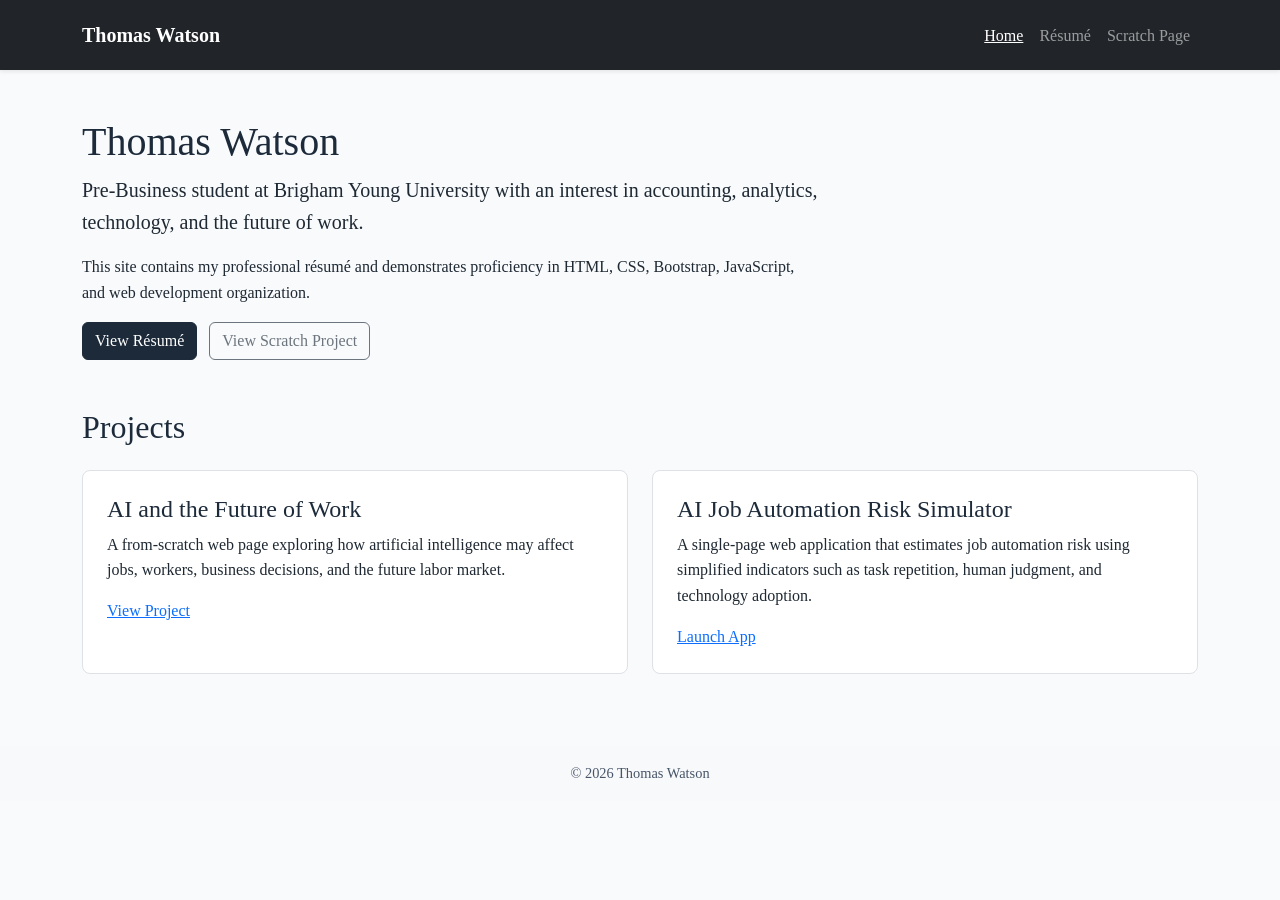
<file: index.html>
<!DOCTYPE html>
<html lang="en">
<head>
    <meta charset="UTF-8">
    <title>Thomas Watson | Portfolio</title>
    <meta name="viewport" content="width=device-width, initial-scale=1">

    <!-- Bootstrap CSS -->
    <link href="https://cdn.jsdelivr.net/npm/bootstrap@5.3.2/dist/css/bootstrap.min.css" rel="stylesheet">

    <!-- Custom CSS -->
    <link rel="stylesheet" href="css/main.css">
</head>
<body>

<!-- Navigation Bar -->
<nav class="navbar navbar-expand-lg navbar-dark bg-dark">
    <div class="container">
        <a class="navbar-brand" href="index.html">Thomas Watson</a>
        <button class="navbar-toggler" type="button" data-bs-toggle="collapse" data-bs-target="#navMenu">
            <span class="navbar-toggler-icon"></span>
        </button>

        <div class="collapse navbar-collapse" id="navMenu">
            <ul class="navbar-nav ms-auto">
                <li class="nav-item"><a class="nav-link active" href="index.html">Home</a></li>
                <li class="nav-item"><a class="nav-link" href="resume.html">Résumé</a></li>
                <li class="nav-item"><a class="nav-link" href="scratch.html">Scratch Page</a></li>
            </ul>
        </div>
    </div>
</nav>

<!-- Hero Section -->
<div class="container my-5">
    <div class="row align-items-center">
        <div class="col-md-8">
            <h1>Thomas Watson</h1>
            <p class="lead">
                Pre-Business student at Brigham Young University with an interest in accounting,
                analytics, technology, and the future of work.
            </p>
            <p>
                This site contains my professional résumé and demonstrates proficiency in HTML,
                CSS, Bootstrap, JavaScript, and web development organization.
            </p>

            <a href="resume.html" class="btn btn-primary me-2">View Résumé</a>
            <a href="scratch.html" class="btn btn-outline-secondary">View Scratch Project</a>
        </div>
    </div>
</div>

<!-- Project Overview -->
<div class="container my-5">
    <h2 class="mb-4">Projects</h2>

    <div class="row">
        <div class="col-md-6 mb-4">
            <div class="p-4 border h-100 project-card">
                <h4>AI and the Future of Work</h4>
                <p>
                    A from-scratch web page exploring how artificial intelligence may affect jobs,
                    workers, business decisions, and the future labor market.
                </p>
                <a href="scratch.html">View Project</a>
            </div>
        </div>

        <div class="col-md-6 mb-4">
            <div class="p-4 border h-100 project-card">
                <h4>AI Job Automation Risk Simulator</h4>
                <p>
                    A single-page web application that estimates job automation risk using simplified
                    indicators such as task repetition, human judgment, and technology adoption.
                </p>
                <a href="app/aibubbleapp.html">Launch App</a>
            </div>
        </div>
    </div>
</div>

<!-- Footer -->
<footer class="bg-light text-center py-3">
    <p class="mb-0">© 2026 Thomas Watson</p>
</footer>

<!-- Bootstrap JS -->
<script src="https://cdn.jsdelivr.net/npm/bootstrap@5.3.2/dist/js/bootstrap.bundle.min.js"></script>

</body>
</html>
</file>
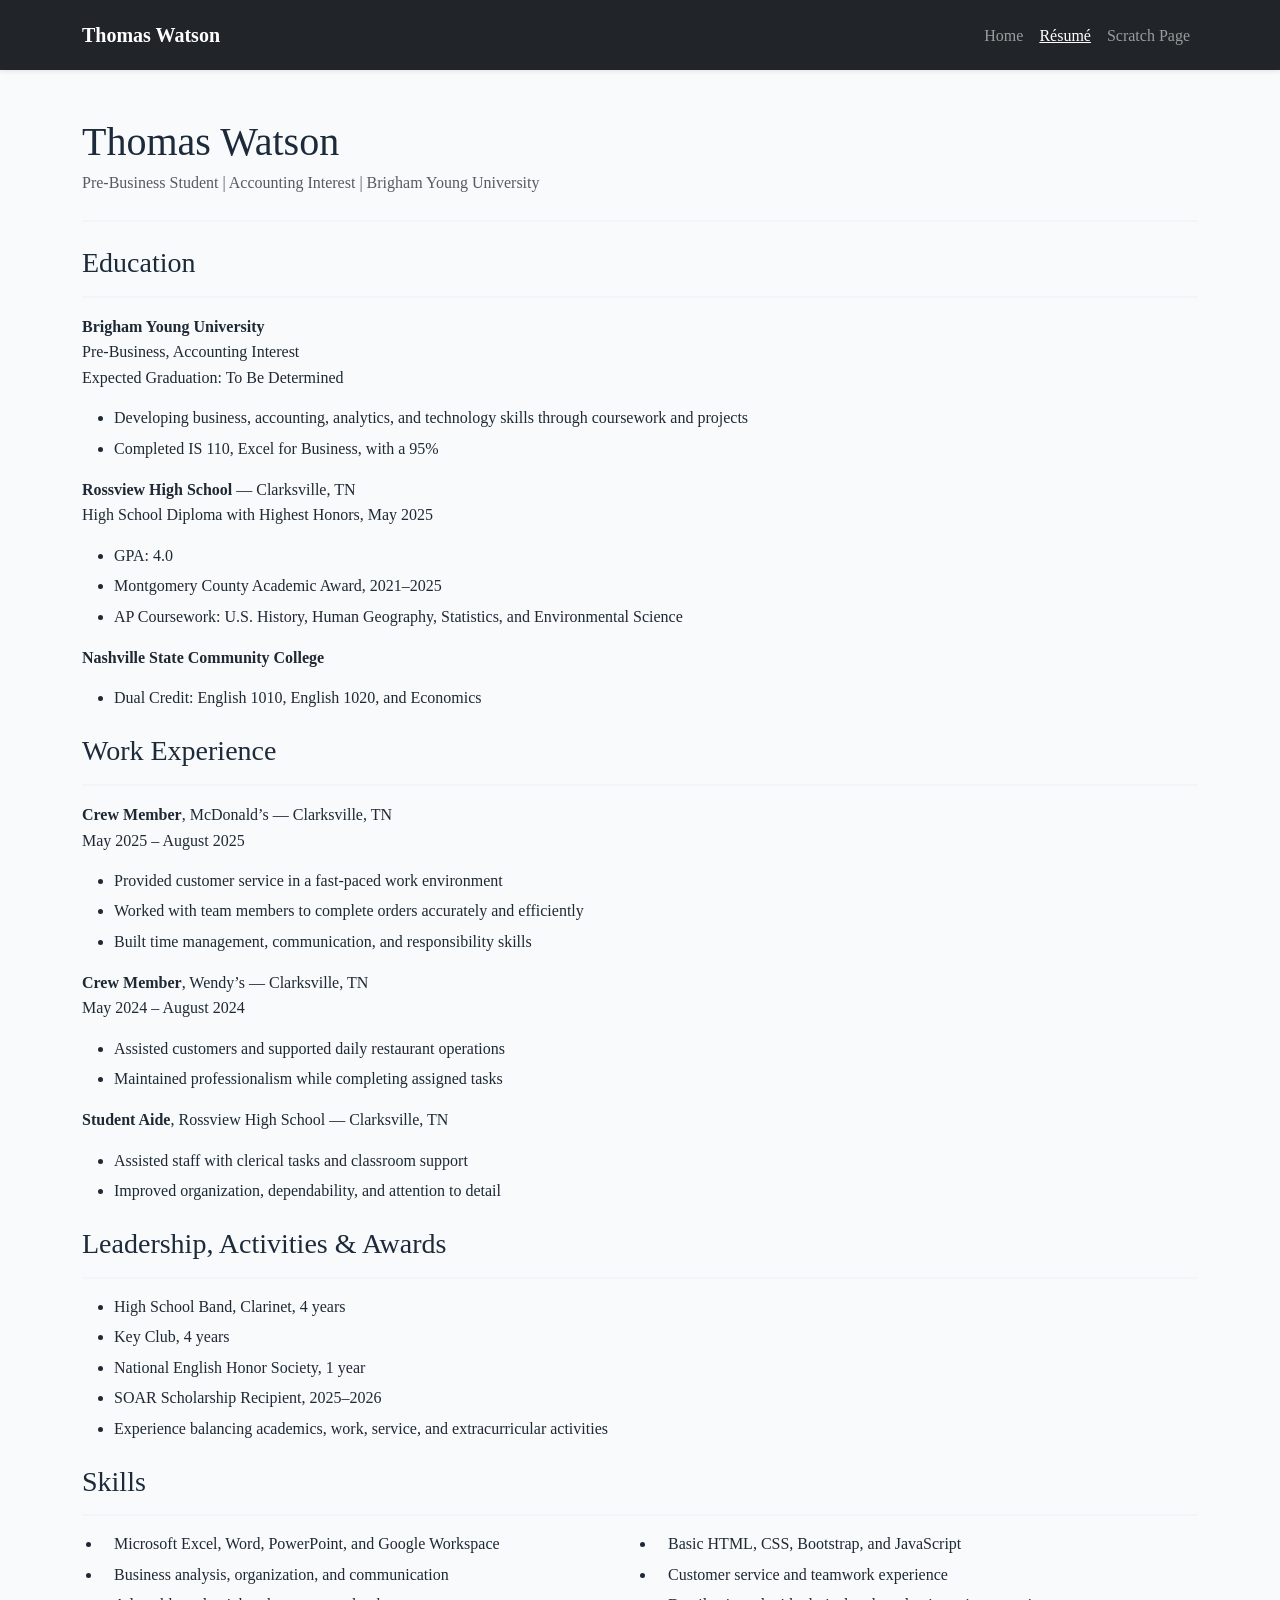
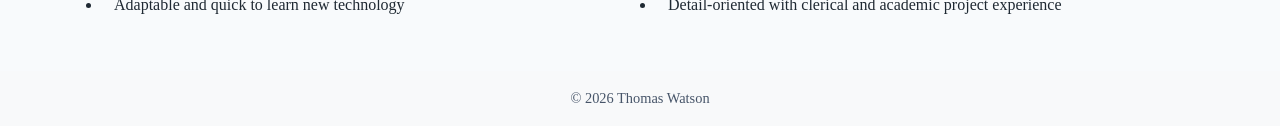
<file: resume.html>
<!DOCTYPE html>
<html lang="en">
<head>
    <meta charset="UTF-8">
    <title>Thomas Watson | Résumé</title>
    <meta name="viewport" content="width=device-width, initial-scale=1">

    <!-- Bootstrap CSS -->
    <link href="https://cdn.jsdelivr.net/npm/bootstrap@5.3.2/dist/css/bootstrap.min.css" rel="stylesheet">

    <!-- Custom CSS -->
    <link rel="stylesheet" href="css/main.css">
</head>
<body>

<!-- Navigation Bar -->
<nav class="navbar navbar-expand-lg navbar-dark bg-dark">
    <div class="container">
        <a class="navbar-brand" href="index.html">Thomas Watson</a>
        <button class="navbar-toggler" type="button" data-bs-toggle="collapse" data-bs-target="#navMenu">
            <span class="navbar-toggler-icon"></span>
        </button>

        <div class="collapse navbar-collapse" id="navMenu">
            <ul class="navbar-nav ms-auto">
                <li class="nav-item"><a class="nav-link" href="index.html">Home</a></li>
                <li class="nav-item"><a class="nav-link active" href="resume.html">Résumé</a></li>
                <li class="nav-item"><a class="nav-link" href="scratch.html">Scratch Page</a></li>
            </ul>
        </div>
    </div>
</nav>

<div class="container my-5">
    <h1 class="mb-1">Thomas Watson</h1>
    <p class="text-muted">Pre-Business Student | Accounting Interest | Brigham Young University</p>

    <hr class="my-4">

    <!-- Education -->
    <section class="mb-4">
        <h3>Education</h3>
        <hr>

        <p>
            <strong>Brigham Young University</strong><br>
            Pre-Business, Accounting Interest<br>
            Expected Graduation: To Be Determined
        </p>
        <ul>
            <li>Developing business, accounting, analytics, and technology skills through coursework and projects</li>
            <li>Completed IS 110, Excel for Business, with a 95%</li>
        </ul>

        <p>
            <strong>Rossview High School</strong> — Clarksville, TN<br>
            High School Diploma with Highest Honors, May 2025
        </p>
        <ul>
            <li>GPA: 4.0</li>
            <li>Montgomery County Academic Award, 2021–2025</li>
            <li>AP Coursework: U.S. History, Human Geography, Statistics, and Environmental Science</li>
        </ul>

        <p>
            <strong>Nashville State Community College</strong>
        </p>
        <ul>
            <li>Dual Credit: English 1010, English 1020, and Economics</li>
        </ul>
    </section>

    <!-- Work Experience -->
    <section class="mb-4">
        <h3>Work Experience</h3>
        <hr>

        <p>
            <strong>Crew Member</strong>, McDonald’s — Clarksville, TN<br>
            May 2025 – August 2025
        </p>
        <ul>
            <li>Provided customer service in a fast-paced work environment</li>
            <li>Worked with team members to complete orders accurately and efficiently</li>
            <li>Built time management, communication, and responsibility skills</li>
        </ul>

        <p>
            <strong>Crew Member</strong>, Wendy’s — Clarksville, TN<br>
            May 2024 – August 2024
        </p>
        <ul>
            <li>Assisted customers and supported daily restaurant operations</li>
            <li>Maintained professionalism while completing assigned tasks</li>
        </ul>

        <p>
            <strong>Student Aide</strong>, Rossview High School — Clarksville, TN
        </p>
        <ul>
            <li>Assisted staff with clerical tasks and classroom support</li>
            <li>Improved organization, dependability, and attention to detail</li>
        </ul>
    </section>

    <!-- Leadership, Activities, and Awards -->
    <section class="mb-4">
        <h3>Leadership, Activities & Awards</h3>
        <hr>

        <ul>
            <li>High School Band, Clarinet, 4 years</li>
            <li>Key Club, 4 years</li>
            <li>National English Honor Society, 1 year</li>
            <li>SOAR Scholarship Recipient, 2025–2026</li>
            <li>Experience balancing academics, work, service, and extracurricular activities</li>
        </ul>
    </section>

    <!-- Skills -->
    <section class="mb-4">
        <h3>Skills</h3>
        <hr>

        <ul class="row">
            <li class="col-md-6">Microsoft Excel, Word, PowerPoint, and Google Workspace</li>
            <li class="col-md-6">Basic HTML, CSS, Bootstrap, and JavaScript</li>
            <li class="col-md-6">Business analysis, organization, and communication</li>
            <li class="col-md-6">Customer service and teamwork experience</li>
            <li class="col-md-6">Adaptable and quick to learn new technology</li>
            <li class="col-md-6">Detail-oriented with clerical and academic project experience</li>
        </ul>
    </section>
</div>

<footer class="bg-light text-center py-3">
    <p class="mb-0">© 2026 Thomas Watson</p>
</footer>

<!-- Bootstrap JS -->
<script src="https://cdn.jsdelivr.net/npm/bootstrap@5.3.2/dist/js/bootstrap.bundle.min.js"></script>

</body>
</html>
</file>
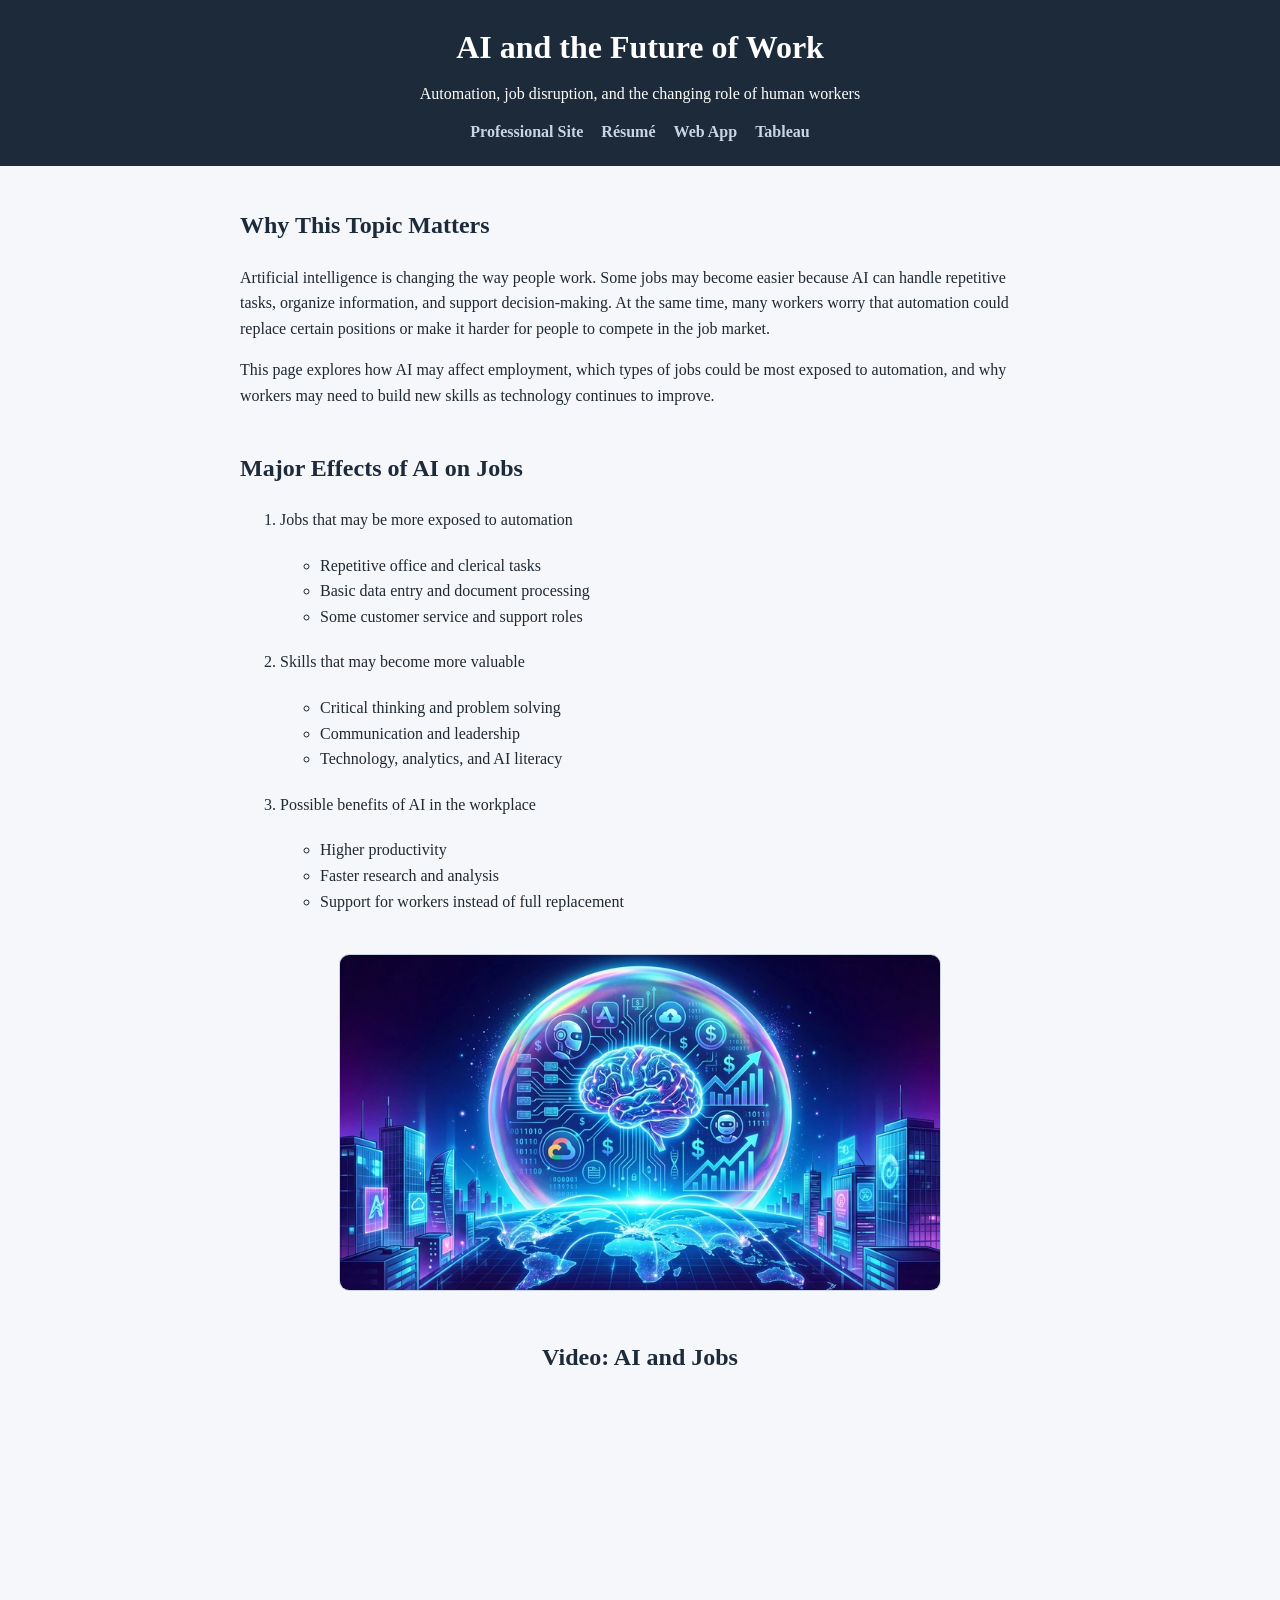
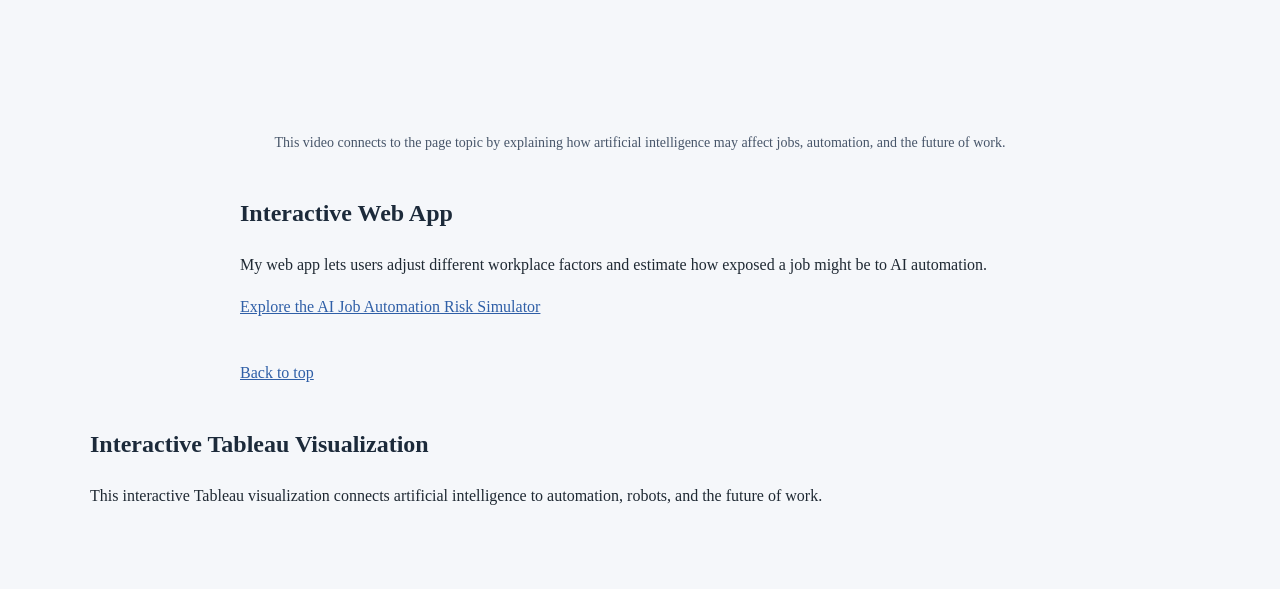
<file: scratch.html>
<!DOCTYPE html>
<html lang="en">

<head>
    <meta charset="UTF-8">
    <title>AI and the Future of Work</title>
    <meta name="viewport" content="width=device-width, initial-scale=1.0">

    <link rel="stylesheet" href="css/scratch.css">
</head>

<body>

    <!-- Header -->
    <div class="header">
        <h1 id="top">AI and the Future of Work</h1>
        <p>Automation, job disruption, and the changing role of human workers</p>

        <div class="header-links">
            <a href="index.html">Professional Site</a>
            <a href="resume.html">Résumé</a>
            <a href="app/aibubbleapp.html">Web App</a>
            <a href="#tableau">Tableau</a>
        </div>
    </div>

    <!-- Introduction -->
    <div class="intro">
        <h2>Why This Topic Matters</h2>
        <p>
            Artificial intelligence is changing the way people work. Some jobs may become easier
            because AI can handle repetitive tasks, organize information, and support decision-making.
            At the same time, many workers worry that automation could replace certain positions or
            make it harder for people to compete in the job market.
        </p>

        <p>
            This page explores how AI may affect employment, which types of jobs could be most exposed
            to automation, and why workers may need to build new skills as technology continues to improve.
        </p>
    </div>

    <!-- Nested List -->
    <div class="content-block">
        <h2>Major Effects of AI on Jobs</h2>

        <ol>
            <li>Jobs that may be more exposed to automation
                <ul>
                    <li>Repetitive office and clerical tasks</li>
                    <li>Basic data entry and document processing</li>
                    <li>Some customer service and support roles</li>
                </ul>
            </li>

            <li>Skills that may become more valuable
                <ul>
                    <li>Critical thinking and problem solving</li>
                    <li>Communication and leadership</li>
                    <li>Technology, analytics, and AI literacy</li>
                </ul>
            </li>

            <li>Possible benefits of AI in the workplace
                <ul>
                    <li>Higher productivity</li>
                    <li>Faster research and analysis</li>
                    <li>Support for workers instead of full replacement</li>
                </ul>
            </li>
        </ol>
    </div>

    <!-- Image -->
    <div class="images">
        <img src="images/aibubble.webp" alt="Artificial intelligence and automation concept image">
    </div>

    <!-- YouTube Video -->
<div class="video">
    <h2>Video: AI and Jobs</h2>

    <iframe
        width="560"
        height="315"
        src="https://www.youtube.com/embed/cJfKqKEyw1o?si=sd7bZdZBnWUEoKpt"
        title="YouTube video player"
        frameborder="0"
        allow="accelerometer; autoplay; clipboard-write; encrypted-media; gyroscope; picture-in-picture; web-share"
        referrerpolicy="strict-origin-when-cross-origin"
        allowfullscreen>
    </iframe>

    <p class="small-note">
        This video connects to the page topic by explaining how artificial intelligence may affect jobs,
        automation, and the future of work.
    </p>
</div>

    <!-- Link to Web App -->
    <div class="intro">
        <h2>Interactive Web App</h2>
        <p>
            My web app lets users adjust different workplace factors and estimate how exposed a job
            might be to AI automation.
        </p>
        <p>
            <a href="app/aibubbleapp.html">Explore the AI Job Automation Risk Simulator</a>
        </p>
    </div>

    <!-- Anchor Link -->
    <div class="intro">
        <a href="#top">Back to top</a>
    </div>

</body>
<!-- Tableau -->
<div class="tableau-section" id="tableau">
    <h2>Interactive Tableau Visualization</h2>
    <p>
        This interactive Tableau visualization connects artificial intelligence to automation,
        robots, and the future of work.
    </p>

    <div class="tableau">
        <div class='tableauPlaceholder' id='viz1765954166089' style='position: relative'>
            <noscript>
                <a href='#'>
                    <img alt='Robots'
                        src='https://public.tableau.com/static/images/Th/TheHumanCostofAI/Robots/1_rss.png'
                        style='border: none' />
                </a>
            </noscript>

            <object class='tableauViz' style='display:none;'>
                <param name='host_url' value='https%3A%2F%2Fpublic.tableau.com%2F' />
                <param name='embed_code_version' value='3' />
                <param name='site_root' value='' />
                <param name='name' value='TheHumanCostofAI/Robots' />
                <param name='tabs' value='no' />
                <param name='toolbar' value='yes' />
                <param name='static_image'
                    value='https://public.tableau.com/static/images/Th/TheHumanCostofAI/Robots/1.png' />
                <param name='animate_transition' value='yes' />
                <param name='display_static_image' value='yes' />
                <param name='display_spinner' value='yes' />
                <param name='display_overlay' value='yes' />
                <param name='display_count' value='yes' />
                <param name='language' value='en-US' />
            </object>
        </div>

        <script type='text/javascript'>
            var divElement = document.getElementById('viz1765954166089');
            var vizElement = divElement.getElementsByTagName('object')[0];

            vizElement.style.width = '1000px';
            vizElement.style.height = '752px';

            var scriptElement = document.createElement('script');
            scriptElement.src = 'https://public.tableau.com/javascripts/api/viz_v1.js';
            vizElement.parentNode.insertBefore(scriptElement, vizElement);
        </script>
    </div>
</div>
</html>
</file>
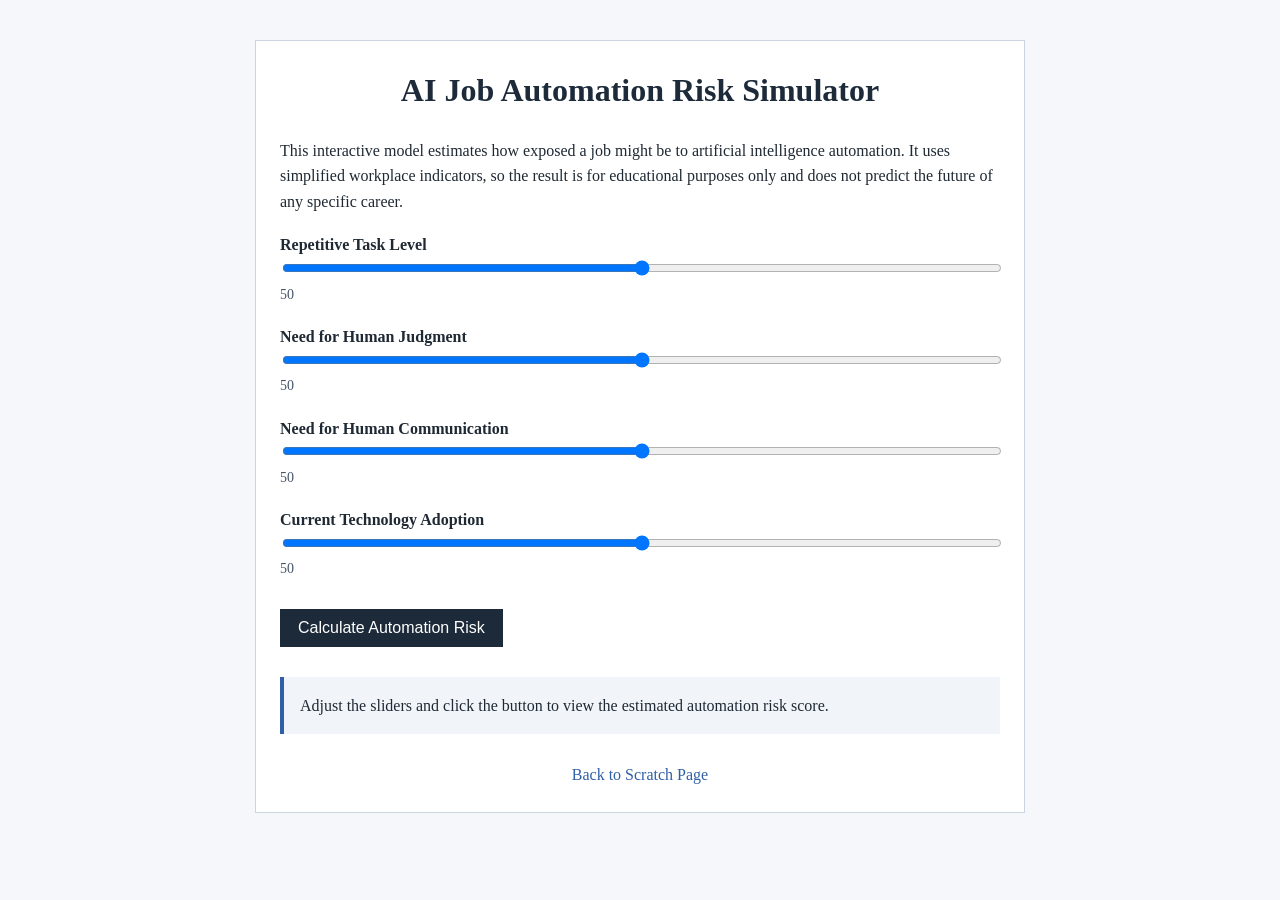
<file: app/aibubbleapp.html>
<!DOCTYPE html>
<html lang="en">
<head>
    <meta charset="UTF-8">
    <title>AI Job Automation Risk Simulator</title>
    <meta name="viewport" content="width=device-width, initial-scale=1.0">

    <style>
        body {
            font-family: "Times New Roman", Times, serif;
            background-color: #f5f7fa;
            color: #1f2933;
            margin: 0;
            padding: 0;
            line-height: 1.6;
        }

        .container {
            max-width: 720px;
            margin: 40px auto;
            padding: 24px;
            background-color: #ffffff;
            border: 1px solid #cbd5e1;
        }

        h1 {
            text-align: center;
            margin-top: 0;
            color: #1c2a3a;
        }

        label {
            display: block;
            margin-top: 18px;
            font-weight: bold;
        }

        input[type="range"] {
            width: 100%;
        }

        .value {
            font-size: 14px;
            color: #475569;
        }

        button {
            margin-top: 28px;
            padding: 10px 18px;
            font-size: 16px;
            background-color: #1c2a3a;
            color: #ffffff;
            border: none;
            cursor: pointer;
        }

        button:hover {
            background-color: #2f5fa7;
        }

        .result {
            margin-top: 30px;
            padding: 16px;
            background-color: #f1f5f9;
            border-left: 4px solid #2f5fa7;
        }

        .low {
            border-left-color: #16a34a;
        }

        .medium {
            border-left-color: #ca8a04;
        }

        .high {
            border-left-color: #dc2626;
        }

        a {
            display: block;
            margin-top: 28px;
            text-align: center;
            color: #2f5fa7;
            text-decoration: none;
        }

        a:hover {
            text-decoration: underline;
        }
    </style>
</head>

<body>

    <div class="container">
        <h1>AI Job Automation Risk Simulator</h1>

        <p>
            This interactive model estimates how exposed a job might be to artificial intelligence
            automation. It uses simplified workplace indicators, so the result is for educational
            purposes only and does not predict the future of any specific career.
        </p>

        <label for="repetition">Repetitive Task Level</label>
        <input type="range" id="repetition" min="0" max="100" value="50">
        <div class="value" id="repetitionVal">50</div>

        <label for="judgment">Need for Human Judgment</label>
        <input type="range" id="judgment" min="0" max="100" value="50">
        <div class="value" id="judgmentVal">50</div>

        <label for="communication">Need for Human Communication</label>
        <input type="range" id="communication" min="0" max="100" value="50">
        <div class="value" id="communicationVal">50</div>

        <label for="technology">Current Technology Adoption</label>
        <input type="range" id="technology" min="0" max="100" value="50">
        <div class="value" id="technologyVal">50</div>

        <button id="calcBtn">Calculate Automation Risk</button>

        <div class="result" id="result">
            Adjust the sliders and click the button to view the estimated automation risk score.
        </div>

        <a href="../scratch.html">Back to Scratch Page</a>
    </div>

    <script>
        const sliders = [
            { id: 'repetition', out: 'repetitionVal' },
            { id: 'judgment', out: 'judgmentVal' },
            { id: 'communication', out: 'communicationVal' },
            { id: 'technology', out: 'technologyVal' }
        ];

        sliders.forEach(s => {
            const slider = document.getElementById(s.id);
            const output = document.getElementById(s.out);

            output.textContent = slider.value;

            slider.addEventListener('input', () => {
                output.textContent = slider.value;
            });
        });

        document.getElementById('calcBtn').addEventListener('click', function () {
            const repetition = parseInt(document.getElementById('repetition').value, 10);
            const judgment = parseInt(document.getElementById('judgment').value, 10);
            const communication = parseInt(document.getElementById('communication').value, 10);
            const technology = parseInt(document.getElementById('technology').value, 10);

            const riskScore = Math.round(
                (repetition * 0.35) +
                ((100 - judgment) * 0.25) +
                ((100 - communication) * 0.20) +
                (technology * 0.20)
            );

            const resultDiv = document.getElementById('result');
            resultDiv.classList.remove('low', 'medium', 'high');

            let message = '';
            let level = '';

            if (riskScore < 35) {
                message = 'Low automation risk. This work appears to rely heavily on human judgment, communication, or specialized skills.';
                level = 'low';
            } else if (riskScore < 65) {
                message = 'Moderate automation risk. AI may change parts of this work, but human skills will likely still matter.';
                level = 'medium';
            } else {
                message = 'High automation risk. Many tasks in this type of work may be easier for AI or automation tools to replace or reduce.';
                level = 'high';
            }

            resultDiv.classList.add(level);
            resultDiv.innerHTML = '<strong>Automation Risk Score:</strong> ' + riskScore + '/100<br><br>' + message;
        });
    </script>

</body>
</html>
</file>
<file: css/scratch.css>
/* Global page styling */
body {
    background-color: #f5f7fa;
    font-family: "Times New Roman", Times, serif;
    color: #1f2933;
    margin: 0;
    padding: 0;
    line-height: 1.6;
}

/* Header area */
.header {
    background: #1c2a3a;
    color: #ffffff;
    padding: 22px;
    text-align: center;
    position: sticky;
    top: 0;
    z-index: 1000;
}

.header h1 {
    margin-top: 0;
    margin-bottom: 8px;
}

.header p {
    margin: 0 0 12px 0;
}

.header-links {
    display: flex;
    justify-content: center;
    gap: 18px;
    flex-wrap: wrap;
}

.header a {
    color: #cbd5e1;
    text-decoration: none;
    font-weight: bold;
}

.header a:hover {
    text-decoration: underline;
}

/* Main content blocks */
.intro,
.content-block {
    max-width: 800px;
    margin: 40px auto;
    padding: 0 20px;
}

/* Headings */
h2 {
    color: #1c2a3a;
}

/* List formatting */
ol,
ul {
    max-width: 800px;
    margin: 20px auto;
    padding-left: 40px;
}

/* Image styling */
.images {
    text-align: center;
    margin: 40px 0;
}

.images img {
    max-width: 600px;
    width: 90%;
    border-radius: 10px;
    border: 1px solid #cbd5e1;
}

/* Embedded video */
.video {
    max-width: 800px;
    margin: 40px auto;
    padding: 0 20px;
    text-align: center;
}

iframe {
    display: block;
    margin: 20px auto;
    width: 560px;
    height: 315px;
    max-width: 100%;
    border: none;
}

.small-note {
    font-size: 14px;
    color: #475569;
}

/* Links */
a {
    color: #2f5fa7;
}

a:hover {
    color: #1e3a8a;
}

/* Tableau section */
.tableau-section {
    max-width: 1100px;
    margin: 40px auto;
    padding: 0 20px;
}

.tableau {
    display: block;
    margin: 40px auto;
    width: 100%;
    overflow-x: auto;
    text-align: center;
}

.tableauPlaceholder {
    position: relative;
    margin: 0 auto;
    width: 1000px;
    max-width: 100%;
}

.tableauViz {
    display: none;
}

/* Smaller screen adjustments */
@media screen and (max-width: 700px) {
    .header {
        padding: 16px;
    }

    .header-links {
        gap: 10px;
        font-size: 14px;
    }

    iframe {
        height: 260px;
    }
}
/* Tableau section */
.tableau-section {
    max-width: 1100px;
    margin: 40px auto;
    padding: 0 20px;
}

.tableau {
    display: block;
    margin: 40px auto;
    width: 100%;
    overflow-x: auto;
    text-align: center;
}

.tableauPlaceholder {
    position: relative;
    margin: 0 auto;
    width: 1000px;
    max-width: 100%;
}

.tableauViz {
    display: none;
}
</file>
<file: css/main.css>
/* ==================================================
   Custom CSS Overrides for Bootstrap
   Used by: index.html, resume.html
   ================================================== */

/* ---------- Global Styles ---------- */
body {
    font-family: "Times New Roman", Times, serif;
    background-color: #f8fafc;
    color: #1f2933;
}

h1, h2, h3, h4 {
    color: #1c2a3a;
}

p {
    line-height: 1.6;
}

/* ---------- Navbar ---------- */
.navbar {
    box-shadow: 0 2px 4px rgba(0,0,0,0.08);
    position: sticky;
    top: 0;
    z-index: 1000;
}

.navbar-brand {
    font-weight: bold;
}

.nav-link {
    font-weight: 500;
}

.nav-link.active {
    text-decoration: underline;
}

/* ---------- Section Styling ---------- */
section {
    margin-bottom: 2rem;
}

hr {
    border-top: 2px solid #e2e8f0;
}

/* ---------- Project Cards ---------- */
.project-card {
    background-color: #ffffff;
    border-radius: 8px;
}

.project-card:hover {
    box-shadow: 0 4px 12px rgba(0,0,0,0.12);
}

/* ---------- Resume Lists ---------- */
ul {
    margin-top: 0.5rem;
}

ul li {
    margin-bottom: 0.4rem;
}

/* ---------- Footer ---------- */
footer {
    font-size: 0.9rem;
    color: #475569;
}

/* ---------- Buttons ---------- */
.btn-primary {
    background-color: #1c2a3a;
    border-color: #1c2a3a;
}

.btn-primary:hover {
    background-color: #2f5fa7;
    border-color: #2f5fa7;
}
</file>
